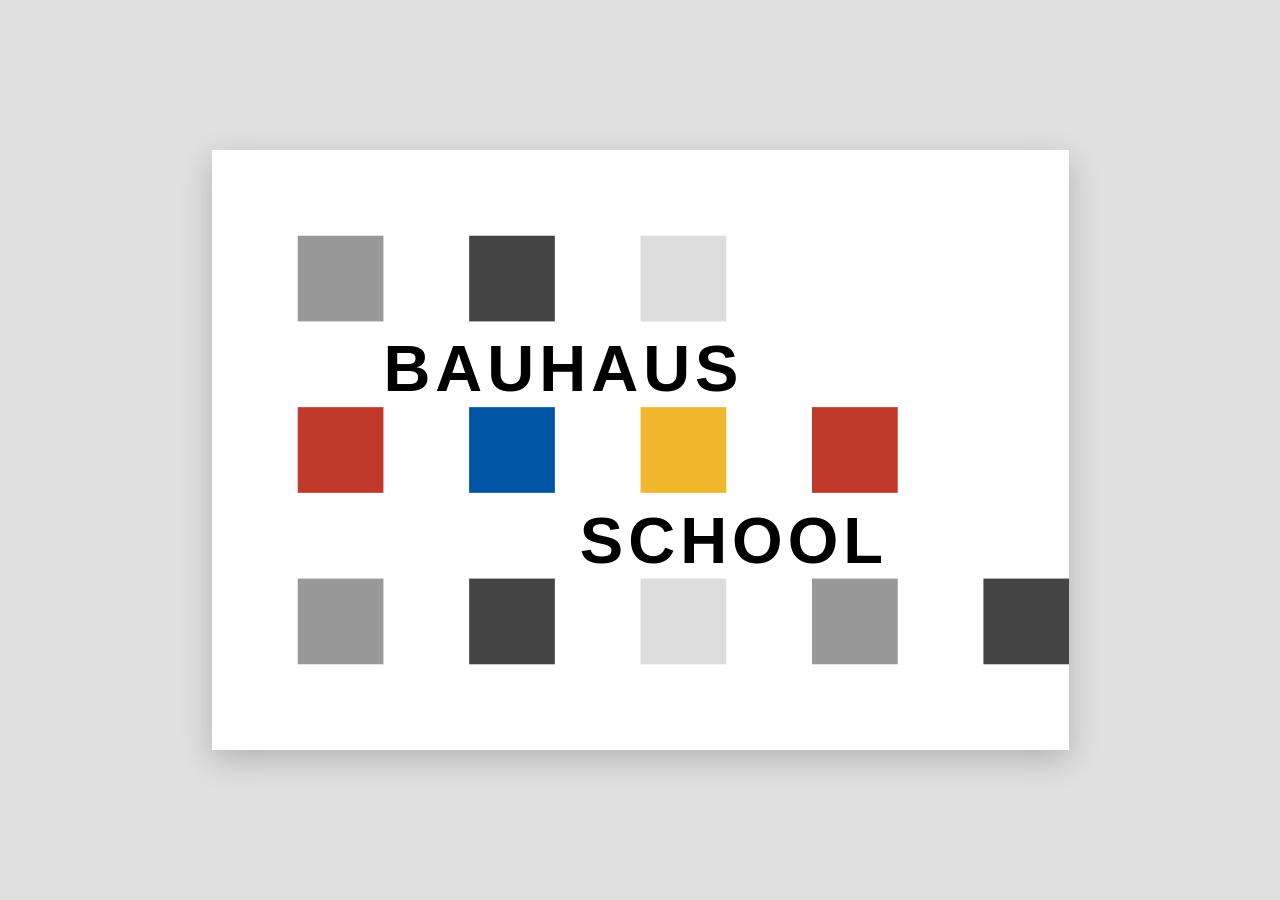
<file: test.html>
<!DOCTYPE html>
<html lang="ja">

<head>
    <meta charset="UTF-8">
    <meta name="viewport" content="width=device-width, initial-scale=1.0">
    <title>Bauhaus Dynamic Shadow (Original Layout)</title>
    <style>
        body {
            margin: 0;
            padding: 0;
            overflow: hidden;
            background-color: #e0e0e0;
            display: flex;
            justify-content: center;
            align-items: center;
            height: 100vh;
            font-family: sans-serif;
        }

        canvas {
            background-color: #ffffff;
            box-shadow: 0 10px 30px rgba(0, 0, 0, 0.2);
        }
    </style>
</head>

<body>

    <canvas id="bauhausCanvas"></canvas>

    <script>
        const canvas = document.getElementById('bauhausCanvas');
        const ctx = canvas.getContext('2d');

        canvas.height = 600;
        canvas.width = canvas.height / 7 * 10;

        let mouse = { x: -1000, y: -1000 };
        let boxSize = canvas.height / 7;

        let boxColors = ['#999', '#444', '#ddd', '#c0392b', '#0055a4', '#f1b82d'];

        // 座標計算関数
        function getBoxPosition(row, col) {
            const startX = boxSize;
            const startY = boxSize;
            const spacingX = boxSize * 2;
            const spacingY = boxSize * 2;
            return {
                x: startX + (col * spacingX),
                y: startY + (row * spacingY)
            };
        }

        // 元の画像に基づいた正方形の配置データ（座標を関数で計算）
        const boxes = [
            // 上段
            { ...getBoxPosition(0, 0), color: boxColors[0], size: boxSize }, // グレー
            { ...getBoxPosition(0, 1), color: boxColors[1], size: boxSize }, // 濃いグレー
            { ...getBoxPosition(0, 2), color: boxColors[2], size: boxSize }, // 薄いグレー

            // 中段
            { ...getBoxPosition(1, 0), color: boxColors[3], size: boxSize }, // 赤
            { ...getBoxPosition(1, 1), color: boxColors[4], size: boxSize }, // 青
            { ...getBoxPosition(1, 2), color: boxColors[5], size: boxSize }, // 黄
            { ...getBoxPosition(1, 3), color: boxColors[3], size: boxSize }, // 赤2

            // 下段
            { ...getBoxPosition(2, 0), color: boxColors[0], size: boxSize }, // グレー 
            { ...getBoxPosition(2, 1), color: boxColors[1], size: boxSize }, // 濃いグレー
            { ...getBoxPosition(2, 2), color: boxColors[2], size: boxSize }, // 薄いグレー
            { ...getBoxPosition(2, 3), color: boxColors[0], size: boxSize }, // グレー 
            { ...getBoxPosition(2, 4), color: boxColors[1], size: boxSize }, // 濃いグレー 
        ];

        function draw() {
            ctx.clearRect(0, 0, canvas.width, canvas.height);

            boxes.forEach(box => {
                const centerX = box.x + box.size / 2;
                const centerY = box.y + box.size / 2;

                const dx = mouse.x - centerX;
                const dy = mouse.y - centerY;
                const distance = Math.sqrt(dx * dx + dy * dy);

                const threshold = 250; // この距離より近い場合のみ影が伸びる

                // 正方形間の隙間を計算（spacingX - boxSize = boxSize * 2 - boxSize = boxSize）
                const gapBetweenBoxes = boxSize;
                // 他の正方形と干渉しない最大の影の長さ（隙間の80%程度に設定）
                const maxShadowLength = gapBetweenBoxes;
                let shadowLength = 0;

                // 閾値より近い場合は最大まで伸び、それ以外は全くない
                if (distance < threshold) {
                    shadowLength = maxShadowLength;
                }

                // 影の描画（黒い平行四辺形、方向は左下に固定）
                if (shadowLength > 0) {
                    ctx.fillStyle = '#000'; // 影の色
                    ctx.beginPath();
                    ctx.moveTo(box.x, box.y);
                    ctx.lineTo(box.x + box.size, box.y);
                    ctx.lineTo(box.x + box.size, box.y + box.size);
                    ctx.lineTo(box.x + box.size - shadowLength, box.y + box.size + shadowLength);
                    ctx.lineTo(box.x - shadowLength, box.y + box.size + shadowLength);
                    ctx.lineTo(box.x - shadowLength, box.y + shadowLength);
                    ctx.closePath();
                    ctx.fill();
                }

                // 正方形本体
                ctx.fillStyle = box.color;
                ctx.fillRect(box.x, box.y, box.size, box.size);
            });

            // ロゴテキスト（正方形が描かれていない部分に配置）
            ctx.font = 'bold 65px Futura, "Futura-Medium", "Futura Medium", "Century Gothic", sans-serif';
            ctx.fillStyle = '#000';

            // letter-spacingを実装する関数
            function drawTextWithLetterSpacing(text, x, y, letterSpacing) {
                const originalTextAlign = ctx.textAlign;
                const originalTextBaseline = ctx.textBaseline;
                ctx.textAlign = 'left';
                ctx.textBaseline = 'alphabetic';

                let currentX = x;
                for (let i = 0; i < text.length; i++) {
                    ctx.fillText(text[i], currentX, y);
                    currentX += ctx.measureText(text[i]).width + letterSpacing;
                }

                ctx.textAlign = originalTextAlign;
                ctx.textBaseline = originalTextBaseline;
            }

            // オーバーレイブレンドモードを設定
            ctx.globalCompositeOperation = 'overlay';

            // 元の位置（210, 215）に近い場所で、正方形の隙間に「BAUHAUS」を配置
            // 中段の列0と列1の間の隙間、上段と中段の間の高さ
            const box1_0 = getBoxPosition(1, 0);
            const box1_1 = getBoxPosition(1, 1);
            const box0_1 = getBoxPosition(0, 1);
            // 中段の列0と列1の間の隙間の中央（テキストの左端を隙間の左側に配置）
            const gapCenterX = box1_0.x + boxSize + 100; // 隙間の左側から少し右に
            // 上段と中段の間の高さ（上段の下から少し下に）
            const gapCenterY = box0_1.y + boxSize + 70;
            drawTextWithLetterSpacing('BAUHAUS', gapCenterX - 100, gapCenterY, 5);

            // 元の位置（390, 385）に近い場所で、正方形の隙間に「SCHOOL」を配置
            // 中段の列1と列2の間の隙間、中段と下段の間の高さ
            const box1_2 = getBoxPosition(1, 2);
            // 中段の列1と列2の間の隙間の中央（テキストの左端を隙間の左側に配置）
            const schoolGapX = box1_1.x + boxSize + 105; // 隙間の左側から少し右に
            // 中段と下段の間の高さ（中段の下から少し下に）
            const schoolGapY = box1_1.y + boxSize + 70;
            drawTextWithLetterSpacing('SCHOOL', schoolGapX - 80, schoolGapY, 5);

            // ブレンドモードをリセット
            ctx.globalCompositeOperation = 'source-over';

            requestAnimationFrame(draw);
        }

        window.addEventListener('mousemove', (e) => {
            const rect = canvas.getBoundingClientRect();
            mouse.x = e.clientX - rect.left;
            mouse.y = e.clientY - rect.top;
        });

        draw();
    </script>
</body>

</html>
</file>
